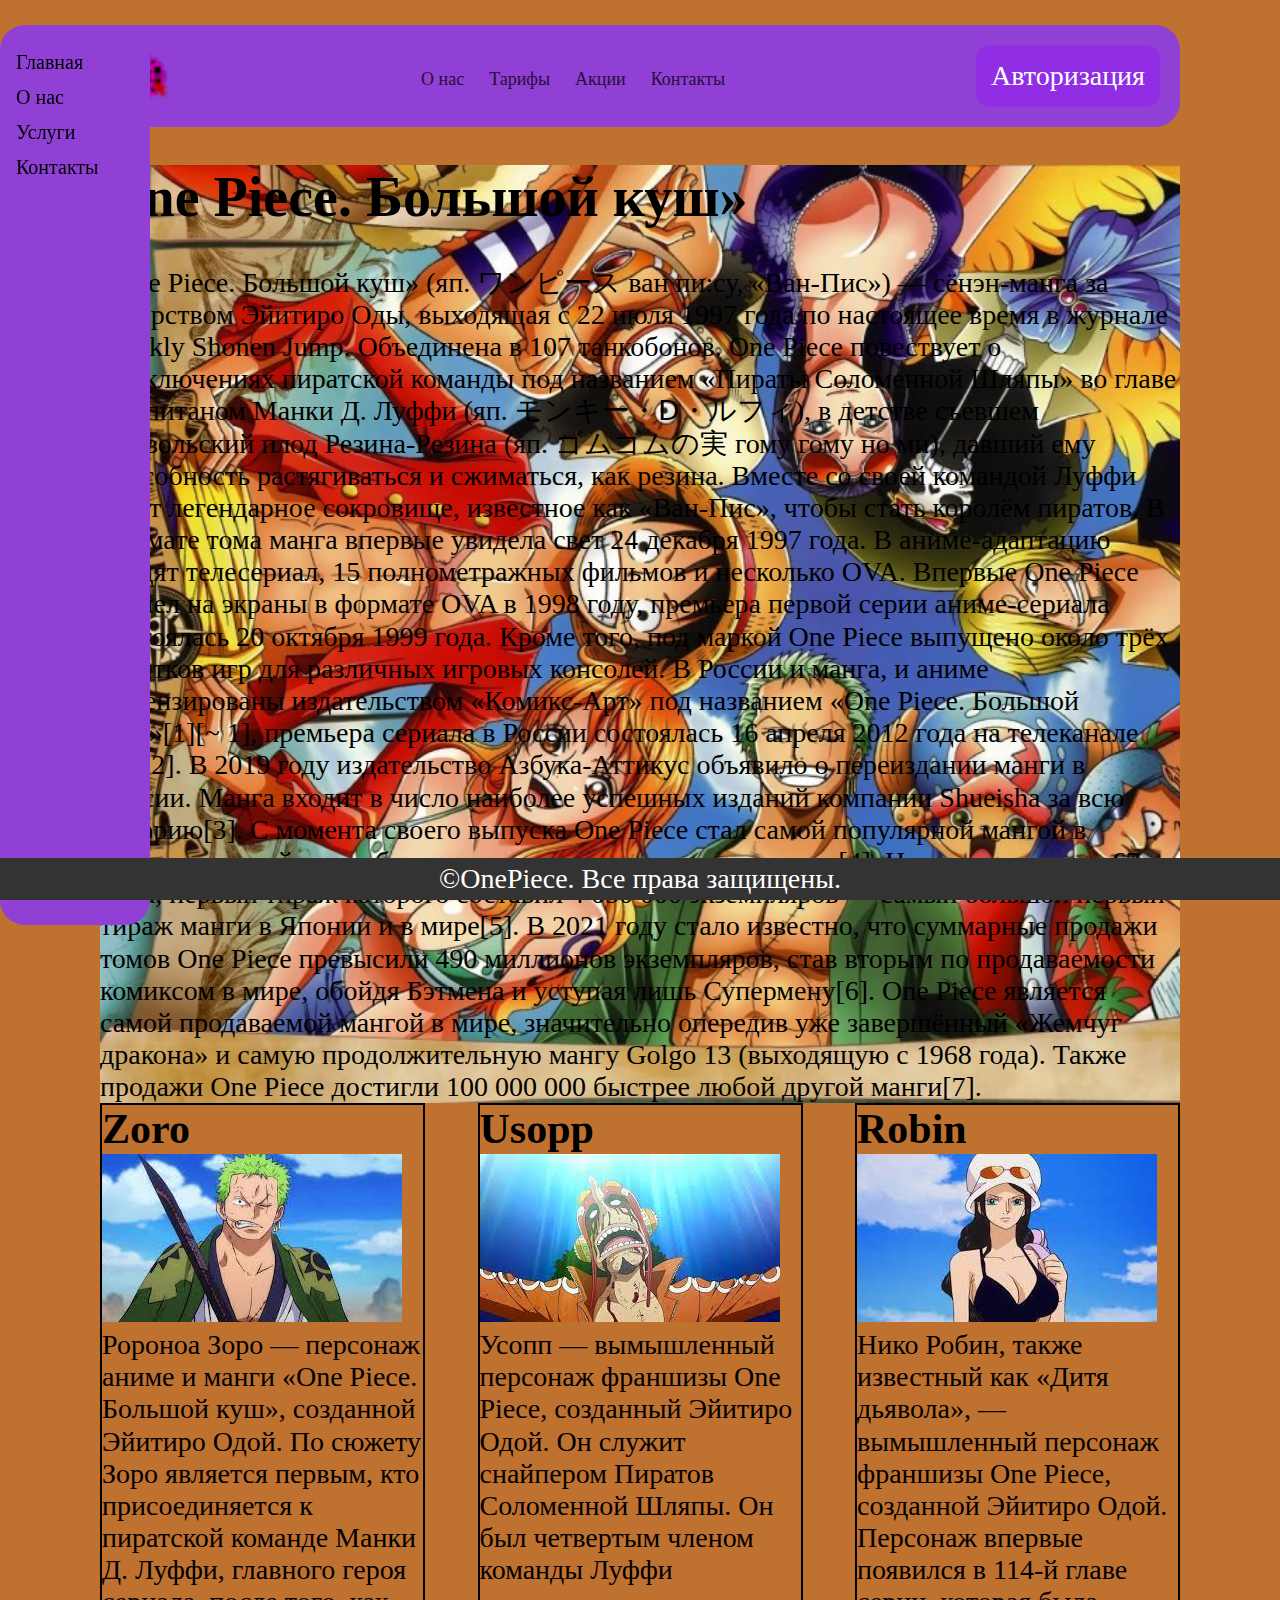
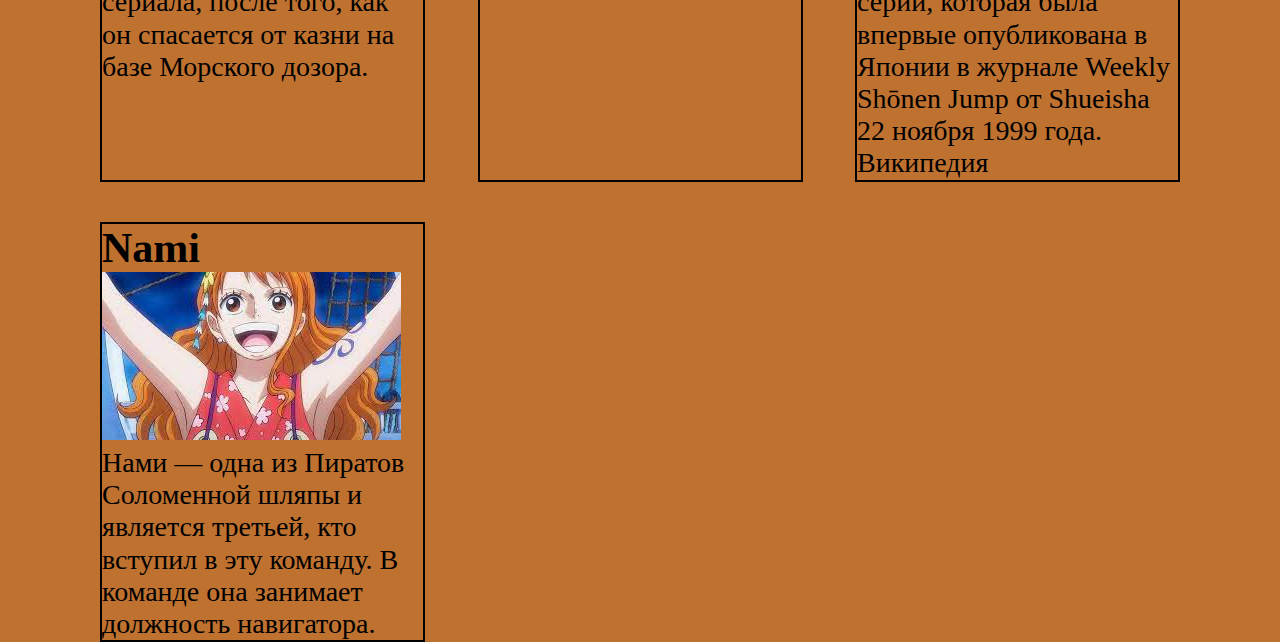
<file: ильяр/index.html>
<!DOCTYPE html>
<html lang="en">
<head>
    <meta charset="UTF-8">
    <meta name="viewport" content="width=device-width, initial-scale=1.0">
    <title>Document</title>
    <link rel="shortcut icon" href="./icons8-червы-64.png" type="image/x-icon">
    <link rel="preconnect" href="https://fonts.googleapis.com">
    <link rel="preconnect" href="https://fonts.gstatic.com" crossorigin>
    <link href="https://fonts.googleapis.com/css2?family=News+Cycle:wght@400;700&display=swap" rel="stylesheet">
    <link rel="stylesheet" href="./style.css">
    <link rel="stylesheet" href="./normalize.css">
    <link rel="stylesheet" href="./adaptive.css">
</head>
<body>
    <header><div class="container">
            <div class="header_top">
                <div class="logo">
                    <a href="" >   
                        <img src="./icons8-favicon-16.png" alt="">  
                    </a>
                </div>
                <nav>
                    <ul>
                        <li><a href=""> О нас</a></li>
                        <li><a href=""> Тарифы</a></li>
                        <li><a href=""> Акции</a></li>
                        <li><a href=""> Контакты</a></li>
                    </ul>
                </nav>
                <div class="auth">
                    <button>Авторизация</button>
                </div>
            </div><style>
                /* Стили для левой панели */
                .left-panel {
                    width: 150px;
                    height: 100%;
                    background-color: #9040D5;
                    position: fixed;
                    top: 0;
                    left: 0;
                    overflow-x: hidden;
                    padding-top: 20px;
                    border-radius: 25px;
    margin-top: 25px;
                }
        
                .left-panel a {
                    padding: 6px 8px 6px 16px;
                    text-decoration: none;
                    font-size: 20px;
                    color: black;
                    display: block;
                }
        
                .left-panel a:hover {
                    background-color: #ddd;
                }

                footer {
    background-color: #333;
    color: #fff;
    padding: 5px;
    text-align: center;
    position: fixed;
    bottom: 0;
    width: 100%;
}
            </style>
        </div>

        <div class="left-panel">
            <a href="#home">Главная</a>
            <a href="#about">О нас</a>
            <a href="#services">Услуги</a>
            <a href="#contact">Контакты</a>
        </div>
        
        <main>
         <section class="info">
            <div class="container">
            <div class="info__text">
              <h1>One Piece. Большой куш»</h1>
              <p>«One Piece. Большой куш» (яп. ワンピース ван пи:су, «Ван-Пис») — сёнэн-манга за авторством Эйитиро Оды, выходящая с 22 июля 1997 года по настоящее время в журнале Weekly Shonen Jump. Объединена в 107 танкобонов. One Piece повествует о приключениях пиратской команды под названием «Пираты Соломенной Шляпы» во главе с капитаном Манки Д. Луффи (яп. モンキー・Ⅾ・ルフィ), в детстве съевшем Дьявольский плод Резина-Резина (яп. ゴムゴムの実 гому гому но ми), давший ему способность растягиваться и сжиматься, как резина. Вместе со своей командой Луффи ищет легендарное сокровище, известное как «Ван-Пис», чтобы стать королём пиратов.

                В формате тома манга впервые увидела свет 24 декабря 1997 года. В аниме-адаптацию входят телесериал, 15 полнометражных фильмов и несколько OVA. Впервые One Piece вышел на экраны в формате OVA в 1998 году, премьера первой серии аниме-сериала состоялась 20 октября 1999 года. Кроме того, под маркой One Piece выпущено около трёх десятков игр для различных игровых консолей. В России и манга, и аниме лицензированы издательством «Комикс-Арт» под названием «One Piece. Большой куш»[1][~ 1], премьера сериала в России состоялась 16 апреля 2012 года на телеканале 2x2[2]. В 2019 году издательство Азбука-Аттикус объявило о переиздании манги в России.
                
                Манга входит в число наиболее успешных изданий компании Shueisha за всю историю[3]. С момента своего выпуска One Piece стал самой популярной мангой в Японии и одной из наиболее популярных манг по всему миру[4]. На момент выхода 67-го тома, первый тираж которого составил 4 050 000 экземпляров — самый большой первый тираж манги в Японии и в мире[5]. В 2021 году стало известно, что суммарные продажи томов One Piece превысили 490 миллионов экземпляров, став вторым по продаваемости комиксом в мире, обойдя Бэтмена и уступая лишь Супермену[6]. One Piece является самой продаваемой мангой в мире, значительно опередив уже завершённый «Жемчуг дракона» и самую продолжительную мангу Golgo 13 (выходящую с 1968 года). Также продажи One Piece достигли 100 000 000 быстрее любой другой манги[7].</p>
              <a href=""></a>
              </section>
              <section class="flex">
                <div class="container">
                    <div class="flex__container">
                        <div class="flex__perrent">
                            <h2>Zoro</h2>
                            <img src="./img/ing1.jpg" alt="">
                            <p>Ророноа Зоро — персонаж аниме и манги «One Piece. Большой куш», созданной Эйитиро Одой. По сюжету Зоро является первым, кто присоединяется к пиратской команде Манки Д. Луффи, главного героя сериала, после того, как он спасается от казни на базе Морского дозора.</p>
                        </div>
                        <div class="flex__perrent">
                            <h2>Usopp</h2>
                            <img src="./img/img2.jpg" alt="">
                            <p>Усопп — вымышленный персонаж франшизы One Piece, созданный Эйитиро Одой. Он служит снайпером Пиратов Соломенной Шляпы. Он был четвертым членом команды Луффи </p>
                        </div>
                        <div class="flex__perrent">
                            <h2>Robin</h2>
                            <img src="./img/img3.jpg" alt="">
                            <p>Нико Робин, также известный как «Дитя дьявола», — вымышленный персонаж франшизы One Piece, созданной Эйитиро Одой. Персонаж впервые появился в 114-й главе серии, которая была впервые опубликована в Японии в журнале Weekly Shōnen Jump от Shueisha 22 ноября 1999 года. Википедия </p>
                        </div>
                        <div class="flex__perrent">
                            <h2>Nami</h2>
                            <img src="./img/img4.jpg" alt="">
                            <p>Нами — одна из Пиратов Соломенной шляпы и является третьей, кто вступил в эту команду. В команде она занимает должность навигатора.</p>
                        </div>
                        
                    </div>
                </div>
              </section>
            </div>
        </div>
              </main>
        
    </header>
    <main>
        
    </main>
    <footer>
        <p>&copy;OnePiece. Все права защищены.</p>
    </footer>
</body>
</html>
</file>
<file: ильяр/style.css>
body {
    font-family: 'Dancing Script', cursive;
    font-size: 28px;
    color: rgb(0, 0, 0);
    background-color: #BF7130;
}
*,
*::after,
*::before {
    margin: 0;
    padding: 0;
    box-sizing: border-box;
}

a {
    text-decoration: none;
}

li {
    list-style: none;
}

.container {
    max-width: 1400px;
    padding: 0 100px;
}
.header_top {
    display: flex;
    justify-content: space-between;
    padding: 20px;
    align-items: center;
    background-color: #9040D5;
    border-radius: 25px;
    margin-top: 25px;
}

.container {
    max-width: 1400px;
    padding: 0 100px;
    margin: 0 auto;
}

.logo img {
    display: block;
    width: 50px;
    height: 50px;
}
nav ul {
    display: flex;
    gap: 25px;
}

nav ul li a {
    color: rgb(37, 14, 56);
    font-size: 18px;
}

.auth button {
    outline: none;
    border: none;
    background-color: rgb(145, 45, 228);
    color: white;
    border-radius: 15px;
    padding: 15px;
}
.info__text {
    min-height:100vh ;
    border-radius: 25x;
    background-image: url(./img/bg.jpg);
    background-repeat: no-repeat;
    background-size: cover;
}

.flex__container {
    display: flex;
    justify-content: space-between;
    gap: 40px;
    flex-wrap: wrap;
}

.flex__perrent {
    max-width: 325px;
border: 2px solid rgb(0, 0, 0);{
border-radius: 10px;
}


.flex__perrent img {
    width: 100%;
    height: 150px;
    padding: 5px;
}
.flex {
    color: aliceblue;
}
</file>
<file: ильяр/adaptive.css>
@media screen and (max-width: 880px) {
    nav ul li a {
        font: size 8px; 
       }
   
    
}  
    
   

@media screen and (max-width: 480px){
    
    nav,
    .auth{
      display:none;  
    }

}
</file>
